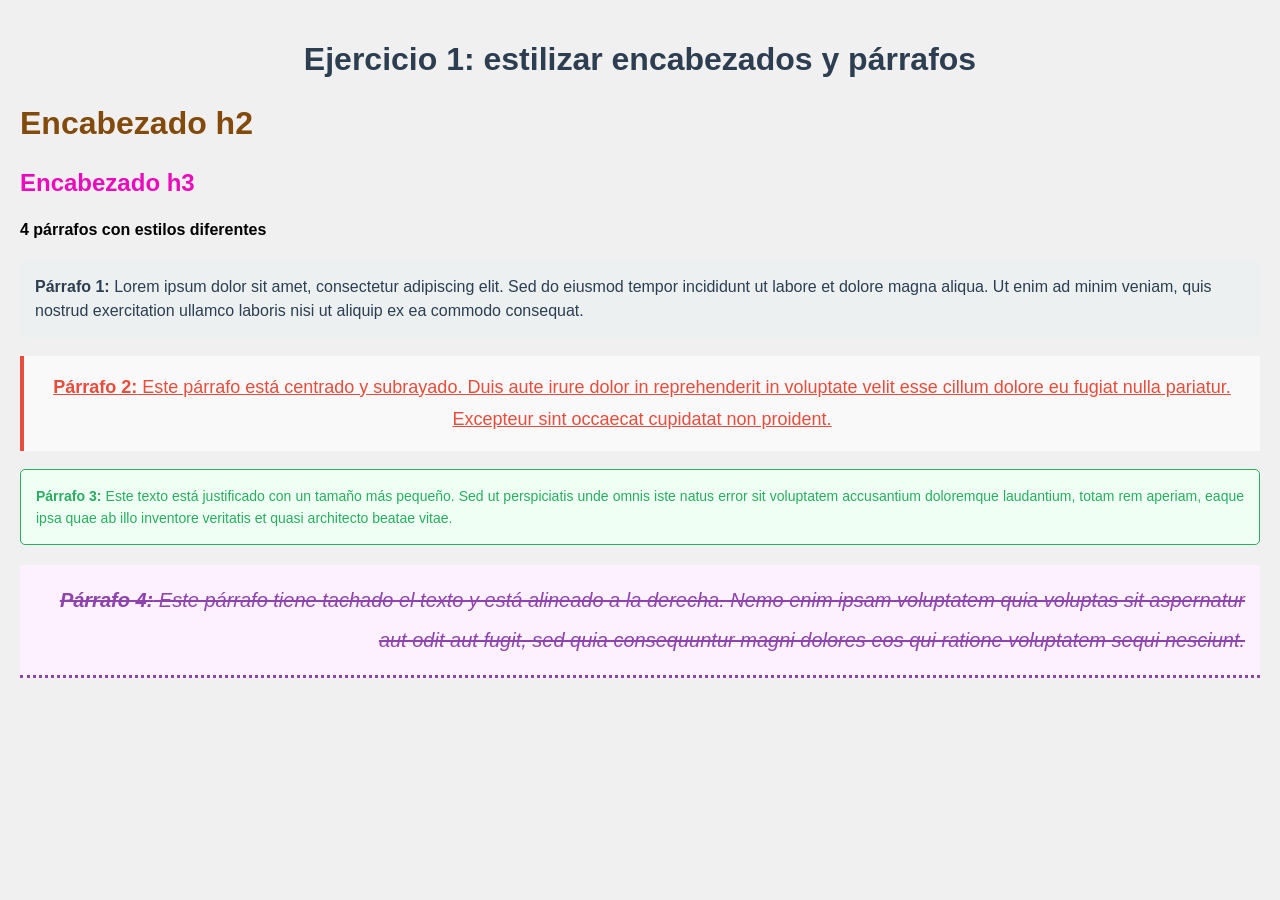
<file: index.html>
<!DOCTYPE html>
<html lang="es">

<head>
    <meta charset="UTF-8">
    <meta name="viewport" content="width=device-width, initial-scale=1.0">
    <title>Práctica sobre colores y tipografías</title>
    <link rel="stylesheet" type="text/css" href="main.css">
</head>

<body>
    <header>
        <h1>Ejercicio 1: estilizar encabezados y párrafos</h1>
    </header>
    <h2>Encabezado h2</h2>
    <h3>Encabezado h3</h3>


    <h4>4 párrafos con estilos diferentes</h4>

    <p class="parrafo1">
        <strong>Párrafo 1:</strong> Lorem ipsum dolor sit amet,
        consectetur adipiscing elit. Sed do eiusmod tempor incididunt ut labore
        et dolore magna aliqua. Ut enim ad minim veniam, quis nostrud exercitation
        ullamco laboris nisi ut aliquip ex ea commodo consequat.
    </p>

    <p class="parrafo2">
        <strong>Párrafo 2:</strong> Este párrafo está centrado
        y subrayado. Duis aute irure dolor in reprehenderit in voluptate velit
        esse cillum dolore eu fugiat nulla pariatur. Excepteur sint occaecat
        cupidatat non proident.
    </p>

    <p class="parrafo3">
        <strong>Párrafo 3:</strong> Este texto está justificado
        con un tamaño más pequeño. Sed ut perspiciatis unde omnis iste natus error
        sit voluptatem accusantium doloremque laudantium, totam rem aperiam,
        eaque ipsa quae ab illo inventore veritatis et quasi architecto beatae vitae.
    </p>

    <p class="parrafo4">
        <strong>Párrafo 4:</strong> Este párrafo tiene tachado
        el texto y está alineado a la derecha. Nemo enim ipsam voluptatem quia
        voluptas sit aspernatur aut odit aut fugit, sed quia consequuntur magni
        dolores eos qui ratione voluptatem sequi nesciunt.
    </p>

</body>

</html>
</file>
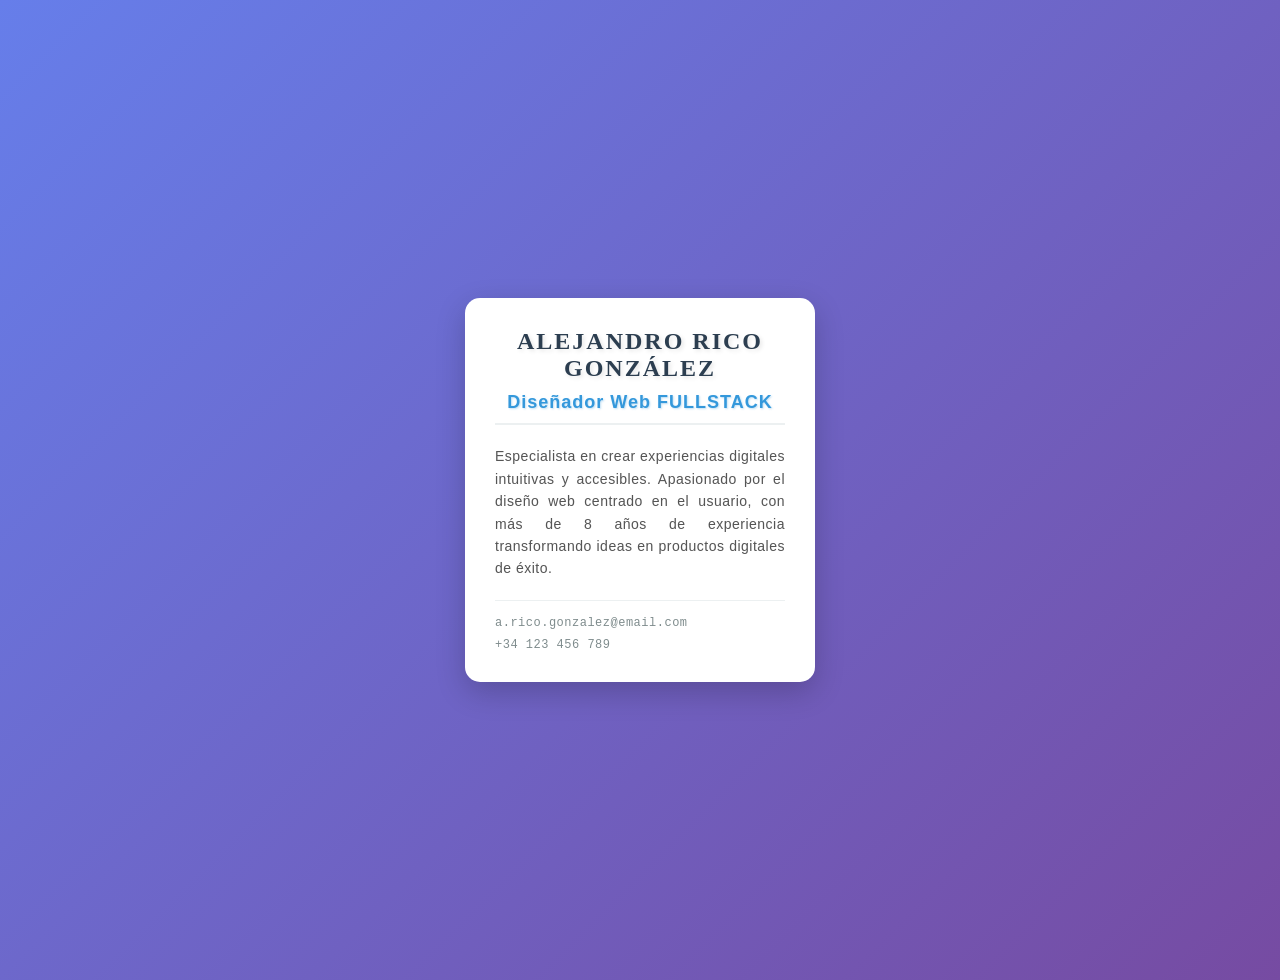
<file: ejercicio2/index.html>
<!DOCTYPE html>
<html lang="es">
<head>
    <meta charset="UTF-8">
    <meta name="viewport" content="width=device-width, initial-scale=1.0">
    <title>Tarjeta de Presentación</title>
    <link rel="stylesheet" href="main.css">
</head>
<body>
    <div class="contenedor">
        <div class="tarjeta">
            <div class="tarjeta-contenido">
                <h2 class="nombre">Alejandro Rico González</h2>
                <p class="titulo">Diseñador Web FULLSTACK</p>
                <p class="descripcion">
                    Especialista en crear experiencias digitales intuitivas y accesibles. 
                    Apasionado por el diseño web centrado en el usuario, con más de 8 años de experiencia transformando ideas en productos digitales de éxito.
                </p>
                <div class="info-adicional">
                    <span class="email">a.rico.gonzalez@email.com</span>
                    <span class="telefono">+34 123 456 789</span>
                </div>
            </div>
        </div>

       
              
        </div>
    </div>
</body>
</html>
</file>
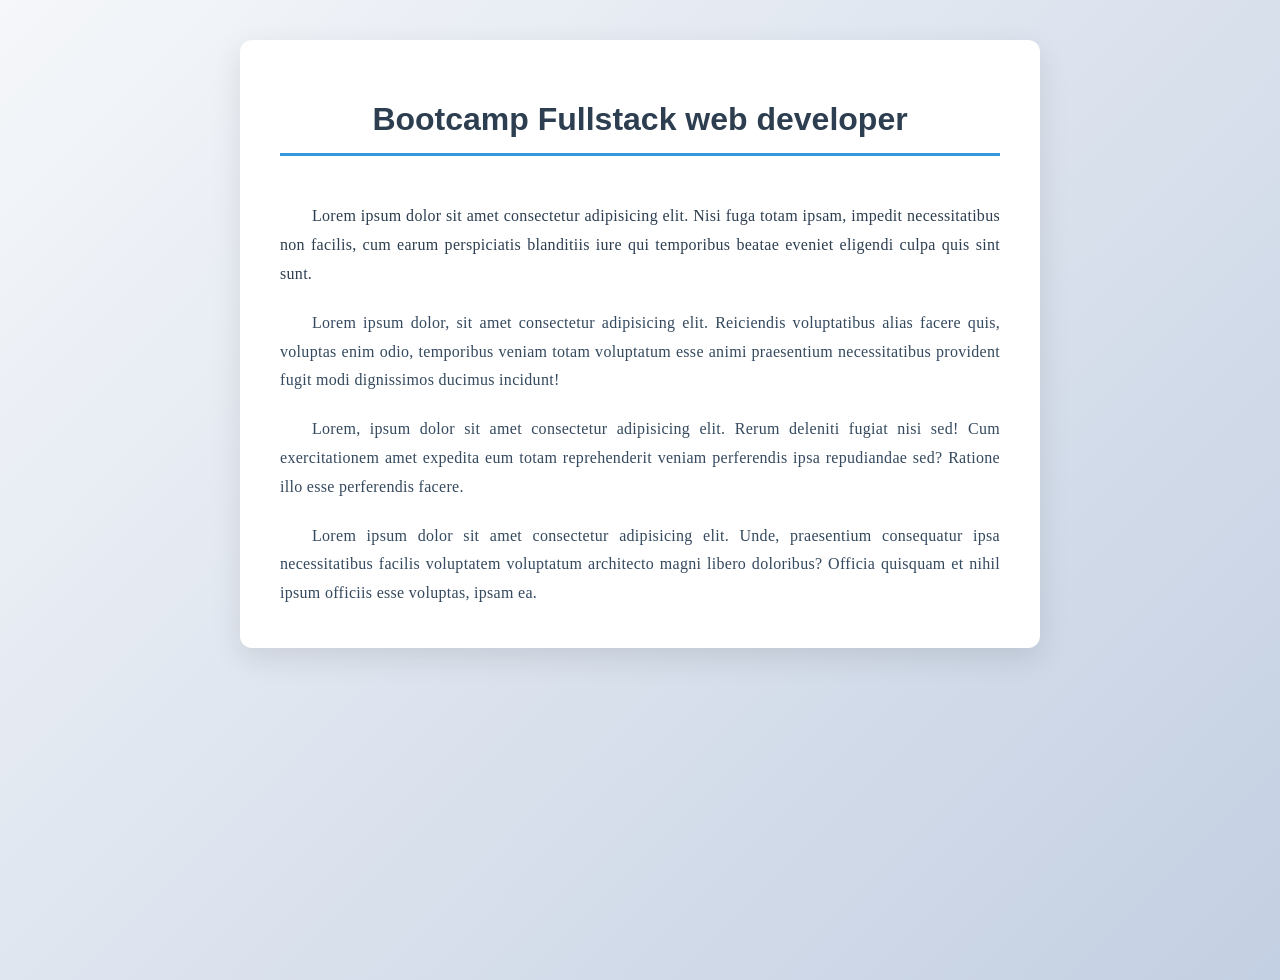
<file: ejercicio3/index.html>
<!DOCTYPE html>
<html lang="es">

<head>
    <meta charset="UTF-8">
    <meta name="viewport" content="width=device-width, initial-scale=1.0">
    <title>Bloque de Texto Justificado</title>
    <link rel="stylesheet" href="main.css">
</head>

<body>
    <div class="contenedor">
        <div class="bloque-texto">
            <h1>Bootcamp Fullstack web developer</h1>

            <div class="parrafos">
                <p>
                    Lorem ipsum dolor sit amet consectetur adipisicing elit. Nisi fuga totam ipsam, impedit
                    necessitatibus non facilis, cum earum perspiciatis blanditiis iure qui temporibus beatae eveniet
                    eligendi culpa quis sint sunt.
                </p>

                <p>
                    Lorem ipsum dolor, sit amet consectetur adipisicing elit. Reiciendis voluptatibus alias facere quis,
                    voluptas enim odio, temporibus veniam totam voluptatum esse animi praesentium necessitatibus
                    provident fugit modi dignissimos ducimus incidunt!
                </p>

                <p>
                    Lorem, ipsum dolor sit amet consectetur adipisicing elit. Rerum deleniti fugiat nisi sed! Cum
                    exercitationem amet expedita eum totam reprehenderit veniam perferendis ipsa repudiandae sed?
                    Ratione illo esse perferendis facere.
                </p>

                <p>
                    Lorem ipsum dolor sit amet consectetur adipisicing elit. Unde, praesentium consequatur ipsa
                    necessitatibus facilis voluptatem voluptatum architecto magni libero doloribus? Officia quisquam et
                    nihil ipsum officiis esse voluptas, ipsam ea.
                </p>
            </div>
        </div>

    </div>
    </div>
    </div>
</body>

</html>
</file>
<file: main.css>
body {
    font-family: Arial, sans-serif;
    background-color: #f0f0f0;
    margin: 0;
    padding: 20px;
}


h1 {
    color: #2c3e50;
    text-align: center;
    font-size: 2em;
}


h2 {
    color: #834b0b;
    text-align: left;
    font-size: 2em;
}

h3 {
    color: #ec0bbc;
    text-align: left;
    font-size: 1.5em;
}

.parrafo1 {
    color: #2c3e50;
    font-size: 16px;
    text-align: left;
    line-height: 1.5;
    text-decoration: none;
    background-color: #ecf0f1;
    padding: 15px;
    border-radius: 8px;
}

.parrafo2 {
    color: #e74c3c;
    font-size: 18px;
    text-align: center;
    line-height: 1.8;
    text-decoration: underline;
    background-color: #f9f9f9;
    padding: 15px;
    border-left: 4px solid #e74c3c;
}

.parrafo3 {
    color: #27ae60;
    font-size: 14px;
    text-align: justify;
    line-height: 1.6;
    text-decoration: none;
    background-color: #f0fff4;
    padding: 15px;
    border: 1px solid #27ae60;
    border-radius: 5px;
}


.parrafo4 {
    color: #8e44ad;
    font-size: 20px;
    text-align: right;
    line-height: 2.0;
    text-decoration: line-through;
    background-color: #fdf0ff;
    padding: 15px;
    font-style: italic;
    border-bottom: 3px dotted #8e44ad;
}
</file>
<file: ejercicio2/main.css>
body {
    font-family: 'Segoe UI', Tahoma, Geneva, Verdana, sans-serif;
    background: linear-gradient(135deg, #667eea 0%, #764ba2 100%);
    min-height: 100vh;
    margin: 0;
    padding: 40px 20px;
    display: flex;
    justify-content: center;
    align-items: center;
}

.contenedor {
    display: flex;
    flex-wrap: wrap;
    justify-content: center;
    gap: 30px;
    max-width: 1200px;
    margin: 0 auto;
}

.tarjeta {
    width: 350px;
    background: white;
    border-radius: 15px;
    box-shadow: 0 10px 30px rgba(0, 0, 0, 0.2);
    overflow: hidden;
    transition: transform 0.3s ease, box-shadow 0.3s ease;
}

.tarjeta:hover {
    transform: translateY(-5px);
    box-shadow: 0 15px 40px rgba(0, 0, 0, 0.3);
}

.tarjeta-contenido {
    padding: 30px;
}

.nombre {
    font-family: 'Georgia', 'Times New Roman', Times, serif;
    font-weight: 700;
    letter-spacing: 2px;
    text-shadow: 2px 2px 4px rgba(0, 0, 0, 0.1);
    text-transform: uppercase;
    color: #2c3e50;
    font-size: 24px;
    margin: 0 0 10px 0;
    text-align: center;
}

.titulo {
    font-family: 'Arial', 'Helvetica', sans-serif;
    font-weight: 600;
    letter-spacing: 1px;
    text-shadow: 1px 1px 2px rgba(52, 152, 219, 0.3);
    text-transform: capitalize;
    color: #3498db;
    font-size: 18px;
    margin: 0 0 20px 0;
    text-align: center;
    padding-bottom: 10px;
    border-bottom: 2px solid #ecf0f1;
}

.descripcion {
    font-family: 'Verdana', 'Geneva', sans-serif;
    font-weight: 400;
    letter-spacing: 0.5px;
    text-shadow: 0px 0px 1px rgba(0, 0, 0, 0.05);
    text-transform: none;
    color: #555;
    font-size: 14px;
    line-height: 1.6;
    margin: 0 0 20px 0;
    text-align: justify;
}

.info-adicional {
    display: flex;
    flex-direction: column;
    gap: 8px;
    margin-top: 20px;
    padding-top: 15px;
    border-top: 1px solid #ecf0f1;
}

.email,
.telefono {
    font-family: 'Courier New', 'Monaco', monospace;
    font-weight: 500;
    letter-spacing: 0.5px;
    text-shadow: none;
    text-transform: lowercase;
    color: #7f8c8d;
    font-size: 12px;
}
</file>
<file: ejercicio3/main.css>
/* Estilos generales del body */
body {
    font-family: 'Georgia', 'Times New Roman', Times, serif;
    background: linear-gradient(135deg, #f5f7fa 0%, #c3cfe2 100%);
    margin: 0;
    padding: 40px 20px;
    min-height: 100vh;
}

.contenedor {
    max-width: 800px;
    margin: 0 auto;
    display: flex;
    flex-direction: column;
    gap: 40px;
}

.bloque-texto {
    background: white;
    border-radius: 12px;
    padding: 40px;
    box-shadow: 0 10px 30px rgba(0, 0, 0, 0.1);
    transition: transform 0.3s ease, box-shadow 0.3s ease;
}

.bloque-texto:hover {
    transform: translateY(-5px);
    box-shadow: 0 15px 40px rgba(0, 0, 0, 0.15);
}

/* Estilos para los títulos */
h1,
h2 {
    color: #2c3e50;
    font-family: 'Arial', 'Helvetica', sans-serif;
    text-align: center;
    margin-bottom: 30px;
    padding-bottom: 15px;
    border-bottom: 3px solid #3498db;
    display: inline-block;
    width: 100%;
}

h2 {
    color: #e74c3c;
    border-bottom-color: #e74c3c;
}

/* Estilos para los párrafos */
.parrafos p {
    text-align: justify;
    text-indent: 2em;
    line-height: 1.8;
    letter-spacing: 0.3px;
    color: #34495e;
    font-size: 16px;
    margin-bottom: 20px;
    word-spacing: normal;
    word-wrap: break-word;
}

/* Primer párrafo con estilo especial */
.parrafos p:first-child {
    font-weight: 500;
    color: #2c3e50;
}

/* Último párrafo sin margen inferior */
.parrafos p:last-child {
    margin-bottom: 0;
}
</file>
